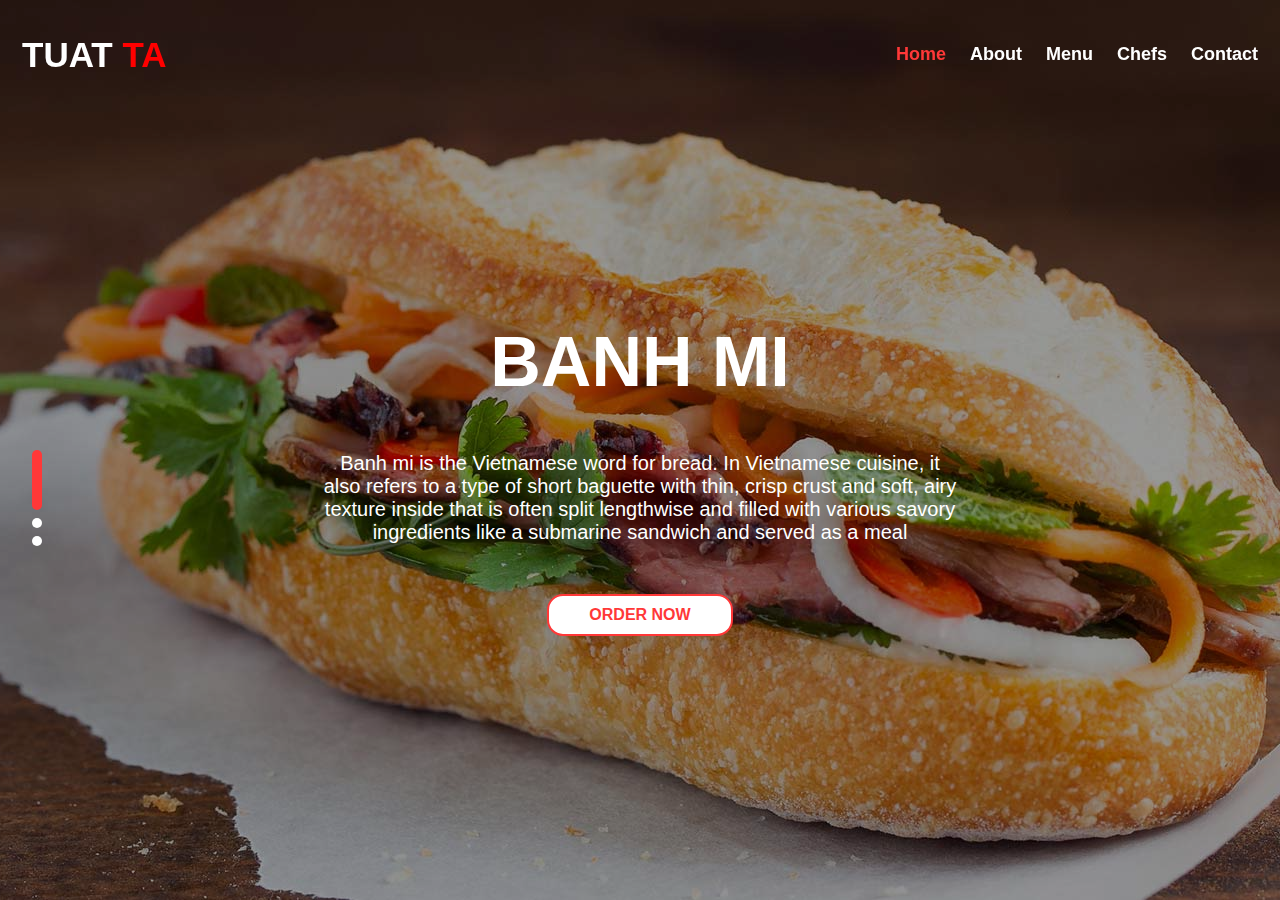
<file: full-screen-slider-main/index.html>
<!DOCTYPE html>
<html>
<head>
  <title>
    full screen slider and responsive navigation bar
  </title>
  <meta name="viewport" content="width=device-width, initial-scale=1">
  <link rel="stylesheet" href="https://cdnjs.cloudflare.com/ajax/libs/font-awesome/4.7.0/css/font-awesome.min.css">
  <link rel="stylesheet" type="text/css" href="style.css">
</head>
<body>

<div id="topnav" class="navbar">
  <a href="#" class="logo">
    TUAT
    <span style="color: red">TA</span>
  </a>
  <div class="navbar-right menu">
    <a href="#" class="active">
      Home
    </a>
    <a href="#">
      About
    </a>
    <a href="#">
      Menu
    </a>
    <a href="#">
      Chefs
    </a>
    <a href="#">
      Contact
    </a>
  </div>
  <div class="navbar-right">
    <a href="javascript:void(0);" class="icon" onclick="showMenu()">
      <i class="fa fa-bars"></i>
    </a>
  </div>
</div>

<div id="slideshow-container" class="slideshow-container">
  <div class="slide-item bgimg fade" style="background-image: url('assets/BanhMi_NgonVietnam01.jpg');">
    <div class="caption">
      <h2>
        Banh mi
      </h2>
      <p>
        Banh mi is the Vietnamese word for bread. In Vietnamese cuisine, it also refers to a type of short baguette with thin, crisp crust and soft, airy texture inside that is often split lengthwise and filled with various savory ingredients like a submarine sandwich and served as a meal
      </p>
      <button>
        Order now
      </button>
    </div>
  </div>

  <div class="slide-item bgimg fade" style="background-image: url('assets/maxresdefault.jpg');">
    <div class="caption">
      <h2>
        Mi quang
      </h2>
      <p>
        Mi Quang is a Vietnamese noodle dish that originated from Quảng Nam Province in central Vietnam. In the region, it is one of the most popular and nationally recognized food items, and served on various occasions such as at family parties
      </p>
      <button>
        Order now
      </button>
    </div>
  </div>

  <div class="slide-item bgimg fade" style="background-image: url('assets/vy-huynh-rcHHKG01IPY-unsplash.jpg');">
    <div class="caption">
      <h2>
        Bun bo hue
      </h2>
      <p>
        Bun bo hue is a popular Vietnamese soup containing rice vermicelli (bun) and beef (bo). Huế is a city in central Vietnam associated with the cooking style of the former royal court. The dish is greatly admired for its balance of spicy, salty, and umami flavors
      </p>
      <button>
        Order now
      </button>
    </div>
  </div>

  <div id="slide-control" class="slide-control">
    <span class="dot" onclick="chooseSlide(0)"></span>
    <span class="dot" onclick="chooseSlide(1)"></span>
    <span class="dot" onclick="chooseSlide(2)"></span>
  </div>
</div>

<script src="index.js"></script>

</body>
</html>
</file>
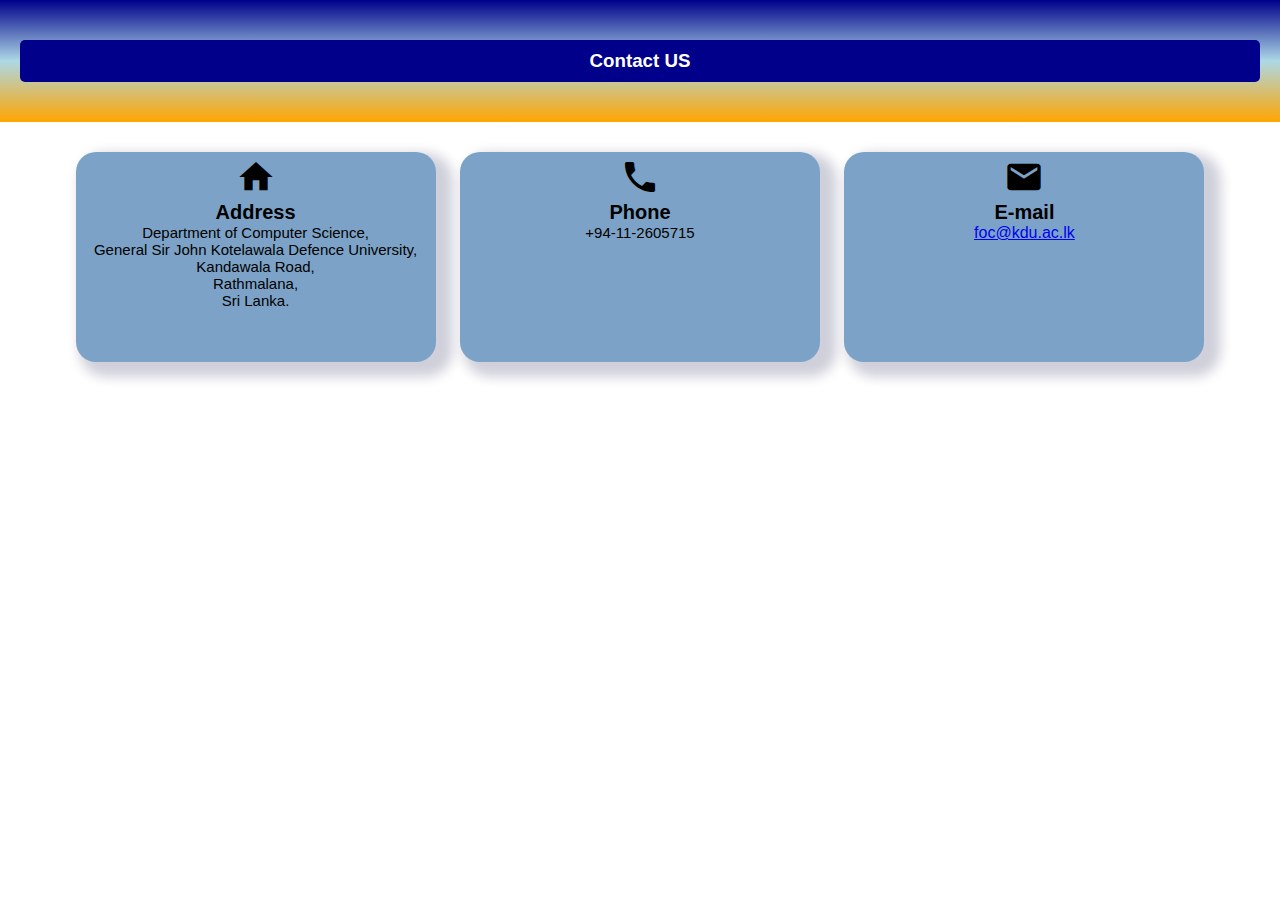
<file: contact.html>
<!DOCTYPE html>
<html lang="en">
<head>
    <meta charset="UTF-8">
    <meta name="viewport" content="width=device-width, initial-scale=1.0">
    <link rel="stylesheet" href="https://fonts.googleapis.com/icon?family=Material+Icons">
    <style>
        body {
    margin: 0;
    padding: 0;
    font-family: Arial, sans-serif;
}

header {
    background: linear-gradient(to bottom, darkblue, lightblue, orange);
    color: white;
    padding: 20px;
    text-align: center;
}
.contact {
    display: block;
    text-align: center;
    text-decoration: none;
    color: white;
    background: darkblue;
    padding: 10px 20px;
    border-radius: 5px;
    margin: 20px auto;
}

.contact_us{
    text-align: center;
    margin: 20px;
}

.contact-info {
    display: inline-block;
    text-align: left;
}


main {
    text-align: center;
    margin: 20px;
}

.address-section,
.phone-section,
.email-section {
    display: inline-block;
    vertical-align: top;
    margin: 10px ;
    background-color: rgb(124, 163, 199);
    height: 200px;
    width: 350px;
    border-radius:20px;
    box-shadow: 10px 8px 12px 7px rgba(19, 18, 73, 0.2);
    padding: 5px;
}

section iframe{
    border:0;
    height:300px;
    width: 1000px;
}
section:hover{
    transform:scale(110%) ;
}

.material-icons{
    font-size: 40px;
}
h2 {
    font-size: 20px;
    margin: 0;
}

p {
    font-size: 15px;
    margin: 0;
}
.a{
    text-decoration: none;
}
    </style>
    <title>Contact Us</title>
</head>
<body>
    <header>
        <h3 class="contact">Contact US</h3>
    </header>
    <main class="contact_us">
        <section class="address-section">
            <i class="material-icons">home</i>
            <h2>Address</h2>
            <p>Department of Computer Science,<br>
                General Sir John Kotelawala Defence University,<br>
                Kandawala Road,<br>
                Rathmalana,<br>
                Sri Lanka.</p>
        </section>
        <section class="phone-section">
            <i class="material-icons">phone</i>
            <h2>Phone</h2>
            <p>+94-11-2605715</p>
        </section>
        <section class="email-section">
            <i class="material-icons">email</i>
            <h2>E-mail</h2>
            <a href="mailto:foc@kdu.ac.lk">foc@kdu.ac.lk</a>
        </section>
        <br><br><br><br>
        <section class="map">
            <iframe src="https://www.google.com/maps/embed?pb=!1m18!1m12!1m3!1d3961.6061546502524!2d79.8877645740653!3d6.817662919676974!2m3!1f0!2f0!3f0!3m2!1i1024!2i768!4f13.1!3m3!1m2!1s0x3ae25acc4a4a86e1%3A0x23e8b8390853ca4f!2sGeneral%20Sir%20John%20Kotelawala%20Defence%20University!5e0!3m2!1sen!2slk!4v1697055721087!5m2!1sen!2slk" width="600" height="450" style="border:0;" allowfullscreen="" loading="lazy" referrerpolicy="no-referrer-when-downgrade"></iframe>
        </section>
        
    </main>
</body>
</html>
</file>
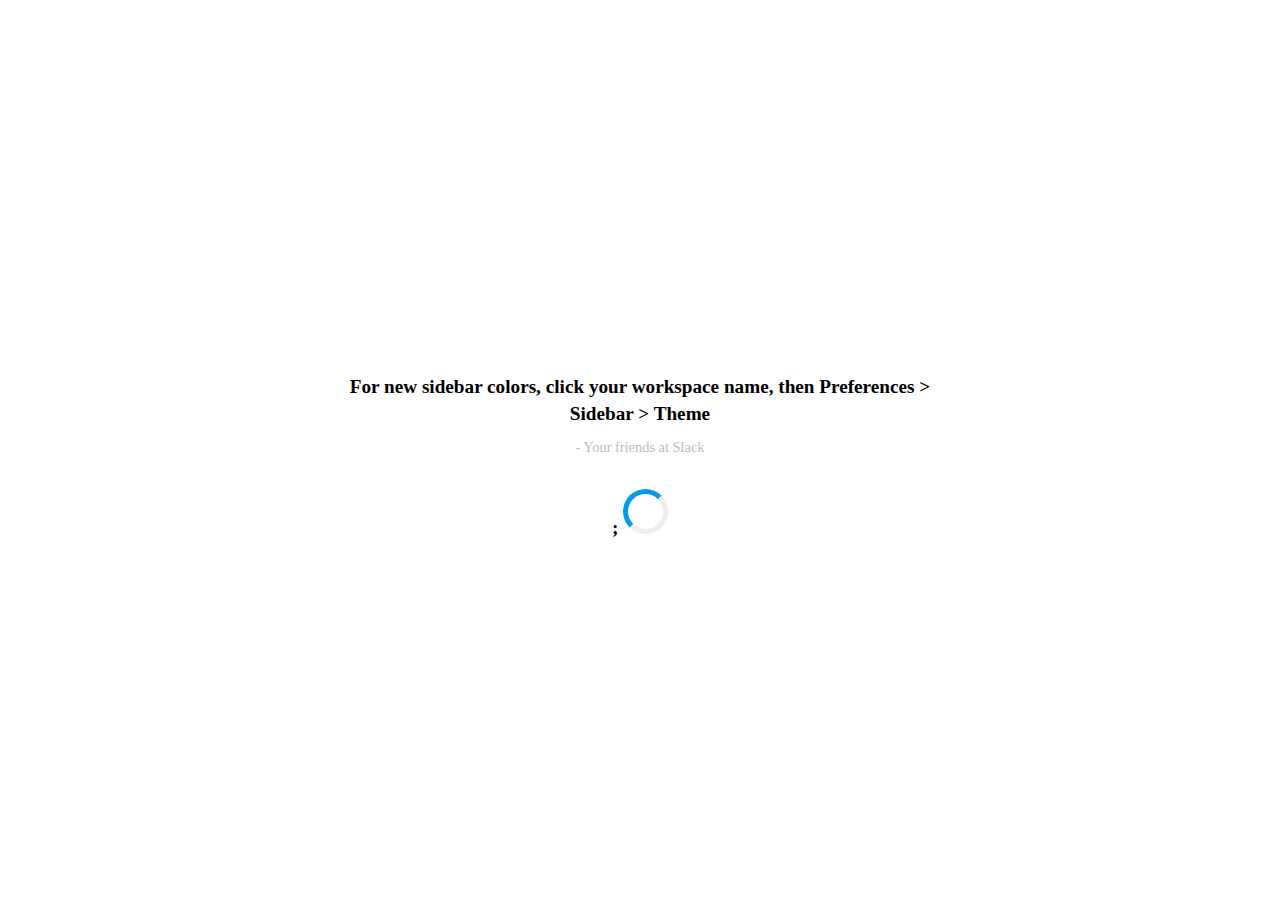
<file: loadingindex.html>
<!DOCTYPE html>
<head><meta charset="utf-8">
    <meta name="viewport" content="width=device-width, initial-scale=1.0">
    <style>

body {  display: flex;  justify-content: center;  align-items: center;  min-height: 100vh;}
.loading {  max-width: 50%;  line-height: 1.4;  font-size: 1.2rem;  font-weight: bold;  text-align: center;}
.loading__author {  font-weight: normal;  font-size: 0.9rem;  color: rgba(189,189,189 ,1);  margin: 0.6rem 0 2rem 0;  display: block;}
.loading__anim {  width: 35px;  height: 35px;  display: inline-block;  border: 5px solid rgba(189,189,189 ,0.25);  border-left-color: rgba(3,155,229 ,1);  border-top-color: rgba(3,155,229 ,1);border-radius:50%; animation: rotate 1s infinite linear; }
@keyframes rotate {
  from {
    transform: rotate(0deg);
  }
  to {
    transform: rotate(360deg);
  }
}

</style>

</head>
<body>
    <section class="loading">
        For new sidebar colors, click your workspace name, then     Preferences > Sidebar > Theme
        <span class="loading__author"> - Your friends at Slack</span>;    <span class="loading__anim"></span>
    </section>
</body>
</html>
</file>
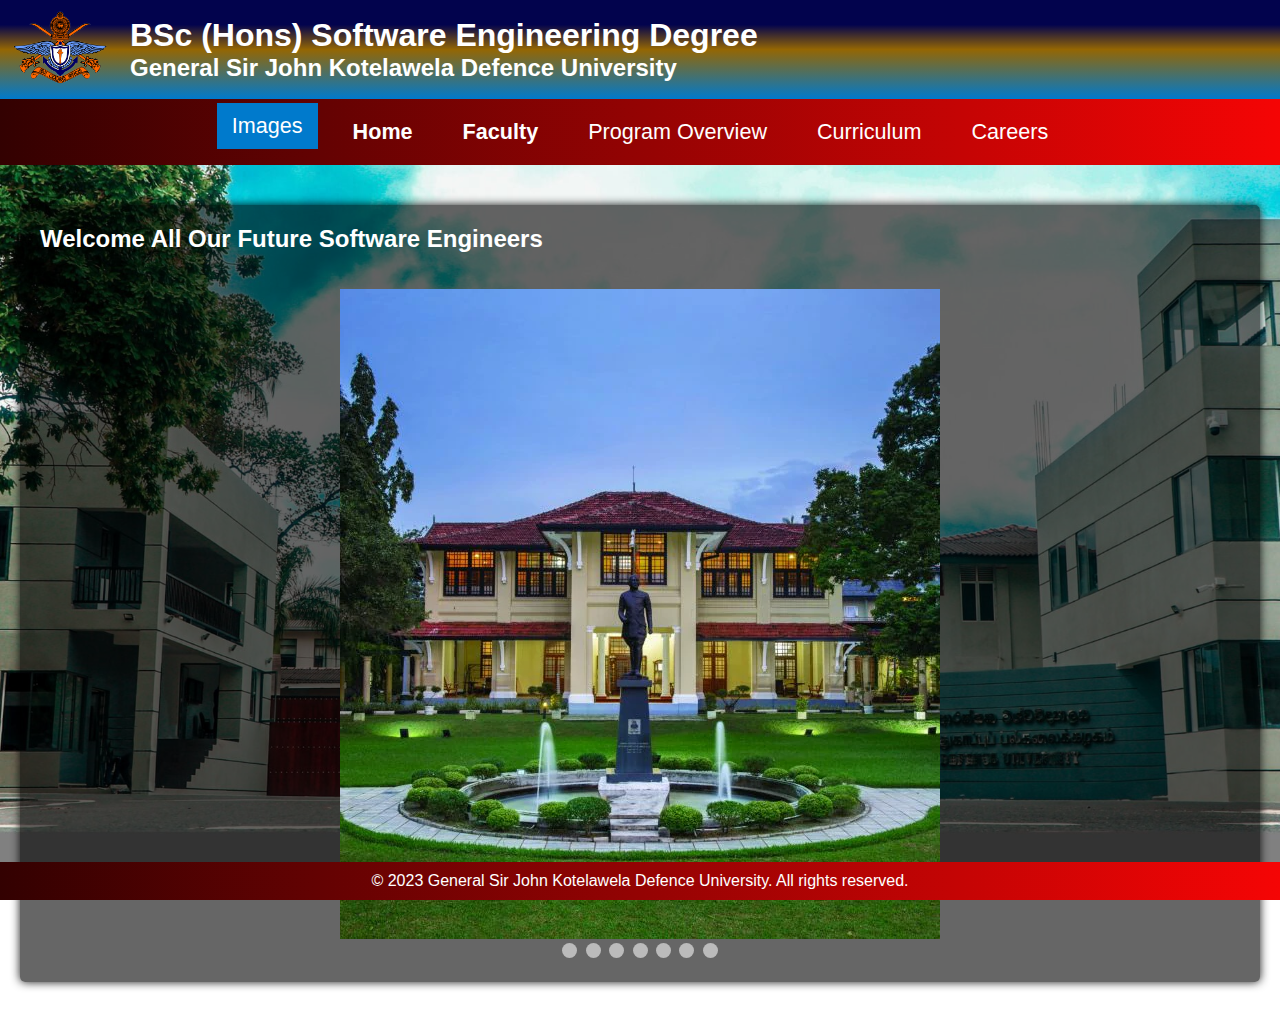
<file: SE.html>
<!DOCTYPE html>
<html lang="en">
<head>
    <meta charset="UTF-8">
    <meta name="viewport" content="width=device-width, initial-scale=1.0">
    <link rel="icon" type="image/x-icon" href="Images/Kotelawala_Defence_University_crest.png">
    <title>BSc(Hons)Software Engineering Degree</title>
    <meta name="description" content="Learn about our Software Engineering degree program at the Faculty of Computing, General Sir John Kotelawela Defence University.">
    <link rel="stylesheet" href="SE.css">
</head>
<body>
    <header>
        <div class="logo">
            <img src="Images/Kotelawala_Defence_University_crest.png" alt="University Logo" id="university-logo">
        </div>
        <div class="titles">
            <h1>BSc (Hons) Software Engineering Degree</h1>
            <h2>General Sir John Kotelawela Defence University</h2>
        </div>
    </header>
    <nav>
        <ul>
            <li class="nav-item" data-target="home">Images</li>
            <li class="nav-item"><a href="index.html">Home</a></li>
            <li class="nav-item"><a href="https://foc.kdu.ac.lk/">Faculty</a></li>
            <li class="nav-item" data-target="program-overview">Program Overview</li>
            <li class="nav-item" data-target="curriculum">Curriculum</li>
            <li class="nav-item" data-target="careers">Careers</li>
        </ul>
    </nav>    
    <main>
        <section id="home">
            <h2>Welcome All Our Future Software Engineers</h2>
            <br>
            <br>
            <div class="slideshow-container">
                <div class="mySlides fade">
                    <img src="Images/kdu-face.webp" style="width:100%">
                </div>
                <div class="mySlides fade">
                    <img src="Images/FOC-500x600.jpg.webp" style="width:100%">
                </div>
                <div class="mySlides fade">
                    <img src="Images/2-3.jpg" style="width:100%">
                </div>
                <div class="mySlides fade">
                    <img src="Images/banner-22.jpg" style="width:100%">
                </div>
                <div class="mySlides fade">
                    <img src="Images/kdu_cover-1557675455.jpg" style="width:100%">
                </div>
                <div class="mySlides fade">
                    <img src="Images/IMG-20230130-WA0011.jpg" style="width:100%">
                </div>
                <div class="mySlides fade">
                    <img src="Images/WhatsApp Image 2023-10-12 at 05.20.16_601682b4.jpg" style="width:100%">
                </div>
                <!-- Add more images as needed -->
            </div>
            <div style="text-align:center">
                <span class="dot"></span>
                <span class="dot"></span>
                <span class="dot"></span>
                <span class="dot"></span>
                <span class="dot"></span>
                <span class="dot"></span>
                <span class="dot"></span>
                <!-- Add more dots for more images -->
            </div>
        </section>
        <section id="program-overview">
            <div class="program-content">
                <div class="program-description">
                    <h2>Program Overview</h2>
                    <br>
                    <p>
                        BSc (Hons) in Software Engineering program is concerned with the development and maintenance of software systems that behave reliably and efficiently. This program is different in character from other engineering disciplines due to both the intangible nature of software and the discontinuous nature of software operation. Modules of this program seek to integrate the principles of mathematics and computer science with the engineering practices developed for tangible, physical artifacts. Degree programs in software engineering have many courses. This program offers more about software reliability and maintenance and focuses more on techniques for developing and maintaining software that is correct from its inception. The curriculum has been designed according to ACM/IEE international standard and it has been approved by the University Grants Commission of Sri Lanka.
                    </p>
                    <a href="student_handbook.pdf" class="download-button">Download Student Handbook</a>
                </div>
                <div class="program-image">
                    <img src="Images/racorientation-1539.jpg" alt="Program Image">
                </div>
            </div>
        </section>
        
        <!-- Inside the curriculum section -->
        <section id="curriculum">
            <br>
            <h2>Curriculum</h2>
            <br>
            <br>
            <p>The Software Engineering degree program is a four-year program.</p>
            <br>
            <br>
            <!-- Year 1 - Semester 1 -->
            <button class="accordion">Year 1</button>
            <div class="panel">
                <h3>Semester 1</h3>
                <br>
                <table class="course-program">
                    <tr>
                        <th>Module Code</th>
                        <th>Module Name</th>
                    </tr>
                    <tr>
                        <td>CS 1013</td>
                        <td>Fundamentals of Programming</td>
                    </tr>
                    <tr>
                        <td>CS 1022</td>
                        <td>Foundation of Computer Science</td>
                    </tr>
                    <tr>
                        <td>CS 1032</td>
                        <td>Computer Systems Architecture</td>
                    </tr>
                    <tr>
                        <td>CS 1043</td>
                        <td>Fundamentals of Databases</td>
                    </tr>
                    <tr>
                        <td>CS 1052</td>
                        <td>Fundamentals of Visual Computing</td>
                    </tr>
                    <tr>
                        <td>CM 1012</td>
                        <td>Probability and Statistics</td>
                    </tr>
                    <tr>
                        <td>CM 1022</td>
                        <td>Engineering Mathematics</td>
                    </tr>
                    <tr>
                        <td>DL 1172</td>
                        <td>Basic Study Skills in English</td>
                    </tr>
                    <tr>
                        <td>COE 1993</td>
                        <td>Group Project in Hardware</td>
                    </tr>
                    <tr>
                        <td>MS 1014</td>
                        <td>Military Studies</td>
                    </tr>
                </table>
                <br>
                <h3>Semester 2</h3>
                <br>
                <table class="course-program">
                    <tr>
                        <th>Module Code</th>
                        <th>Module Name</th>
                    </tr>
                    <tr>
                        <td>CS 1062</td>
                        <td>Developments in Mathematics & Sciences</td>
                    </tr>
                    <tr>
                        <td>CS 1073</td>
                        <td>Object Oriented Programming I</td>
                    </tr>
                    <tr>
                        <td>CS 1082</td>
                        <td>Web Development</td>
                    </tr>
                    <tr>
                        <td>CS 1092</td>
                        <td>Computer Networks I</td>
                    </tr>
                    <tr>
                        <td>EE 1102</td>
                        <td>Fundamentals of Electrical Engineering</td>
                    </tr>
                    <tr>
                        <td>ET 1102</td>
                        <td>Basic Electronics</td>
                    </tr>
                    <tr>
                        <td>CM 1032</td>
                        <td>Discrete Mathematics</td>
                    </tr>
                    <tr>
                        <td>COE 1993</td>
                        <td>Group Project in Hardware</td>
                    </tr>
                    <tr>
                        <td>MS 1024</td>
                        <td>Military Studies</td>
                    </tr>
                </table>
                <br>
                <a href="semester1-details.html" class="learn-more-button">Learn More</a>
            </div>         
            <!-- Year 2 - Semester 3 -->
            <button class="accordion">Year 2</button>
            <div class="panel">
                <h3>Semester 3</h3>
                <br>
                <table class="course-program">
                    <tr>
                        <th>Module Code</th>
                        <th>Module Name</th>
                    </tr>
                    <tr>
                        <td>CS 2013</td>
                        <td>Data Structures and Algorithms</td>
                    </tr>
                    <tr>
                        <td>CS 2022</td>
                        <td>Operating Systems</td>
                    </tr>
                    <tr>
                        <td>CS 2032</td>
                        <td>Object Oriented Programming II</td>
                    </tr>
                    <tr>
                        <td>CS 2042</td>
                        <td>Computer Networks II</td>
                    </tr>
                    <tr>
                        <td>CS 2052</td>
                        <td>Requirement Engineering</td>
                    </tr>
                    <tr>
                        <td>EE 2122</td>
                        <td>Electronics System</td>
                    </tr>
                    <tr>
                        <td>CM 2013</td>
                        <td>Calculus & Numerical Methods</td>
                    </tr>
                    <tr>
                        <td>CS 2993</td>
                        <td>Group project in Software Development</td>
                    </tr>
                    <tr>
                        <td>COE 1993</td>
                        <td>Group Project in Hardware</td>
                    </tr>
                    <tr>
                        <td>MS 2044</td>
                        <td>Military Studies</td>
                    </tr>
                </table>
                <br>
                <h3>Semester 4</h3>
                <br>
                <table class="course-program">
                    <tr>
                        <th>Module Code</th>
                        <th>Module Name</th>
                    </tr>
                    <tr>
                        <td>CS 2062</td>
                        <td>Data Structures and Algorithms II</td>
                    </tr>
                    <tr>
                        <td>CS 2072</td>
                        <td>Advance Computer Architecture & Organization</td>
                    </tr>
                    <tr>
                        <td>CS 2082</td>
                        <td>Artificial Intelligence</td>
                    </tr>
                    <tr>
                        <td>SE 2012</td>
                        <td>Software Project Management</td>
                    </tr>
                    <tr>
                        <td>SE 2022</td>
                        <td>Software Process Engineering</td>
                    </tr>
                    <tr>
                        <td>CM 2022</td>
                        <td>Statistical Distributions and Inference</td>
                    </tr>
                    <tr>
                        <td>EE 2222</td>
                        <td>Computer Interfacing & Microprocessors</td>
                    </tr>
                    <tr>
                        <td>CS 2993</td>
                        <td>Group project in Software Development</td>
                    </tr>
                    <tr>
                        <td>MS 2024</td>
                        <td>Military Studies</td>
                    </tr>
                </table>
                <br>
                <a href="semester1-details.html" class="learn-more-button">Learn More</a>
            </div> 
            <!-- Year 3 - Semester 5 -->
            <button class="accordion">Year 3</button>
            <div class="panel">
                <h3>Semester 5</h3>
                <br>
                <table class="course-program">
                    <tr>
                        <th>Module Code</th>
                        <th>Module Name</th>
                    </tr>
                    <tr>
                        <td>SE 3012</td>
                        <td>Engineering Foundation for Software</td>
                    </tr>
                    <tr>
                        <td>SE 3022</td>
                        <td>Software Modeling</td>
                    </tr>
                    <tr>
                        <td>SE 3032</td>
                        <td>Software Construction Technologies and Tools</td>
                    </tr>
                    <tr>
                        <td>SE 3042</td>
                        <td>Software Design and Architecture</td>
                    </tr>
                    <tr>
                        <td>CS 3012</td>
                        <td>Human Computer Interaction</td>
                    </tr>
                    <tr>
                        <td>CS 3052</td>
                        <td>Essentials of Computer law</td>
                    </tr>
                    <tr>
                        <td>CS 3023</td>
                        <td>Advanced database and Big Data Analytics</td>
                    </tr>
                    <tr>
                        <td colspan="2">Elective Modules (One Module)</td>
                    </tr>
                    <tr>
                        <td>CS 3092</td>
                        <td>Computer & Network Security</td>
                    </tr>
                    <tr>
                        <td>CS 3042</td>
                        <td>Image Processing & Computer Vision</td>
                    </tr>
                    <tr>
                        <td>CS 3062</td>
                        <td>Research Methodlogy</td>
                    </tr>
                    <tr>
                        <td>CS 3072</td>
                        <td>Logic Programming</td>
                    </tr>
                    <tr>
                        <td>CS 3082</td>
                        <td>Mobile Computing</td>
                    </tr>
                </table>
                <br>
                <h3>Semester 6</h3>
                <br>
                <table class="course-program">
                    <tr>
                        <th>Module Code</th>
                        <th>Module Name</th>
                    </tr>
                    <tr>
                        <td>SE 3052</td>
                        <td>Engineering Economics for Software</td>
                    </tr>
                    <tr>
                        <td>SE 3062</td>
                        <td>Software Verification and Validation</td>
                    </tr>
                    <tr>
                        <td>SE 3072</td>
                        <td>Software Process</td>
                    </tr>
                    <tr>
                        <td>CS 3162</td>
                        <td>Social Aspects of Computing</td>
                    </tr>
                    <tr>
                        <td>SE 3992</td>
                        <td>Independent Study</td>
                    </tr>
                    <tr>
                        <td colspan="2">Elective Modules (Four Module)</td>
                    </tr>
                    <tr>
                        <td>CS 3172</td>
                        <td>Digital Forensic</td>
                    </tr>
                    <tr>
                        <td>CS 3112</td>
                        <td>Computer Graphics & Visualization</td>
                    </tr>
                    <tr>
                        <td>CS 3122</td>
                        <td>Automata Theory</td>
                    </tr>
                    <tr>
                        <td>CM 3152</td>
                        <td>Information Security</td>
                    </tr>
                    <tr>
                        <td>CS 3132</td>
                        <td>High Performance Computing</td>
                    </tr>
                    <tr>
                        <td>CS 3142</td>
                        <td>Complex Systems and Agent Technology</td>
                    </tr>
                </table>
                <br>
                <a href="semester1-details.html" class="learn-more-button">Learn More</a>
            </div> 
             <!-- Year 4 - Semester 7 -->
             <button class="accordion">Year 4</button>
             <div class="panel">
                 <h3>Semester 7</h3>
                 <br>
                 <table class="course-program">
                     <tr>
                         <th>Module Code</th>
                         <th>Module Name</th>
                     </tr>
                     <tr>
                         <td>SE 4012</td>
                         <td>Formal Methods and Software verification</td>
                     </tr>
                     <tr>
                         <td>SE 4022</td>
                         <td>Software Evolution</td>
                     </tr>
                     <tr>
                         <td>SE 4032</td>
                         <td>Software Quality</td>
                     </tr>
                     <tr>
                         <td>SE 4999</td>
                         <td>Individual Research Project</td>
                     </tr>
                     <tr>
                        <td colspan="2">Elective Modules (Four Module)</td>
                    </tr>
                     <tr>
                         <td>CS 4012</td>
                         <td>Emerging Trends in Computing</td>
                     </tr>
                     <tr>
                         <td>CS 4022</td>
                         <td>Theory of Programing Languages</td>
                     </tr>
                     <tr>
                         <td>CS 4062</td>
                         <td>Artificial Cognitive Systems</td>
                     </tr>
                     <tr>
                         <td>CS 4052</td>
                         <td>Compilers Design</td>
                     </tr>
                     <tr>
                         <td>CS 4092</td>
                         <td>Distributed Systems</td>
                     </tr>
                     <tr>
                         <td>CS 4082</td>
                         <td>Semantic web & Ontology</td>
                     </tr>
                     <tr>
                        <td>CS 4032</td>
                        <td>Natural Language Processing</td>
                    </tr>
                    <tr>
                        <td>CM 4012</td>
                        <td>Advanced topics in Statistics</td>
                    </tr>
                 </table>
                 <br>
                 <h3>Semester 8</h3>
                 <br>
                 <table class="course-program">
                     <tr>
                         <th>Module Code</th>
                         <th>Module Name</th>
                     </tr>
                     <tr>
                        <td>SE 4996</td>
                        <td>Industrial Training</td>
                    </tr>
                 </table>
                 <br>
                 <a href="semester1-details.html" class="learn-more-button">Learn More</a>
             </div>            
        </section>
        <section id="careers">
            <h2>Career Opportunities</h2>
            <br>
            <p>Upon completing the BSc (Hons) in Software Engineering program, you will have a wide range of career opportunities to explore. Here are some of the job roles you can consider:</p>
            <br>
            <div class="career-grid">
                <div class="career-item">
                    <img src="Images/sd.jpg" alt="Software Developer">
                    <h3>Software Developer</h3>
                    <p>Software developers design, code, and test computer software and applications. They work on various platforms and may specialize in web development, mobile app development, or desktop application development.</p>
                </div>
                <div class="career-item">
                    <img src="Images/academic-research-1140x703.jpg" alt="UI/UX Designer">
                    <h3>Academic or Researcher</h3>
                    <p>Some software engineering degree holders choose to pursue careers in academia or research, teaching at universities or conducting research in the field.</p>
                </div>
                <div class="career-item">
                    <img src="Images/Product-Manager.jpg" alt="UI/UX Designer">
                    <h3>Product Manager</h3>
                    <p>Product managers oversee the development of software products. They work closely with cross-functional teams, set product goals, and prioritize features.</p>
                </div>
                <div class="career-item">
                    <img src="Images/cloud-engineer.jpg" alt="UI/UX Designer">
                    <h3>Cloud Engineer</h3>
                    <p>Cloud engineers work with cloud computing platforms like AWS, Azure, and Google Cloud. They design, implement, and manage cloud infrastructure and services.</p>
                </div>
        
                <div class="career-item">
                    <img src="Images/se.jpg" alt="UI/UX Designer">
                    <h3>Software Engineer</h3>
                    <p>Software engineers focus on the design and architecture of complex software systems. They often work on large-scale projects and are involved in the entire software development life cycle.</p>
                </div>
                <div class="career-item">
                    <img src="Images/machine-learning-engineer.jpg" alt="UI/UX Designer">
                    <h3>Machine Learning Engineer</h3>
                    <p>Machine learning engineers design and build machine learning models and algorithms. They work on AI and data-driven projects, including natural language processing, computer vision, and predictive analytics.</p>
                </div>
                <div class="career-item">
                    <img src="Images/data-scientist.jpg.optimal.jpg" alt="UI/UX Designer">
                    <h3>Data Scientist</h3>
                    <p>Data scientists analyze and interpret complex data to make data-driven decisions. They use programming skills and knowledge of data analysis tools to extract insights from data.</p>
                </div>
                <div class="career-item">
                    <img src="Images/qa-engineer.webp" alt="UI/UX Designer">
                    <h3>Quality Assurance (QA) Engineer</h3>
                    <p>QA engineers test software applications to identify and fix defects and ensure they meet quality standards. They are responsible for software testing and quality control.</p>
                </div>
                <div class="career-item">
                    <img src="Images/devops-computer.jpeg.webp" alt="UI/UX Designer">
                    <h3>DevOps Engineer</h3>
                    <p>DevOps (Development and Operations) engineers work on automating and streamlining the software development and deployment process. They bridge the gap between development and IT operations.</p>
                </div>
                <div class="career-item">
                    <img src="Images/Mobile-App-Developer-scaled-1.jpg" alt="UI/UX Designer">
                    <h3>Mobile App Developer</h3>
                    <p>Mobile app developers specialize in creating applications for mobile devices, such as Android or iOS. They use programming languages like Java, Kotlin, Swift, or React Native.</p>
                </div>
            </div>
        </section>
    </main>

    <footer>
        <p>&copy; 2023 General Sir John Kotelawela Defence University. All rights reserved.</p>
    </footer>
    <script src="SE.js"></script>  
</body>
</html>
</file>
<file: full-screen-slider-main/style.css>
:root {
	--red: #ff3838;
	--white: #ffffff;
	--black: #000000;
}

@import url('https://fonts.googleapis.com/css2?family=Ubuntu:wght@400;500;700&display=swap');

body, html {
	font-family: 'Ubuntu', sans-serif;
	margin: 0;
	height: 100%;
}

.navbar {
	background-color: transparent;
	padding: 30px 10px;
	position: fixed;
	top: 0;
	left: 0;
	right: 0;
	margin: auto;
	max-width: 1366px;
	z-index: 99;
}

.navbar a {
	float: left;
	color: var(--white);
	text-align: center;
	text-decoration: none;
	font-size: 18px;
	font-weight: bold;
	line-height: 25px;
	padding: 12px;
}

.navbar .logo {
	font-size: 35px;
	font-weight: bold;
	text-transform: uppercase;
}

.navbar-right a:hover {
	color: var(--red);
}

.navbar-right a.active {
	color: var(--red);
}

.navbar-right a {
	transition: color 0.5s ease;
}

.navbar-right {
	float: right;
}

.navbar .icon {
	display: none;
}

.slideshow-container {
	position: relative;
	height: 100%;
}

.slide-item {
	display: none;
}

.bgimg {
	height: 100%;
	position: relative;
	background-position: center;
	background-repeat: no-repeat;
	background-size: cover;
}

.bgimg::after {
	content: '\A';
	position: absolute;
	width: 100%;
	height: 100%;
	top: 0;
	left: 0;
	background: rgba(0,0,0,0.4);
}

.caption {
	position: absolute;
	left: 50%;
	top: 50%;
	transform: translate(-50%, -50%);
	text-align: center;
	z-index: 9;
}

.caption h2 {
	color: var(--white);
	margin-bottom: 50px;
	text-transform: uppercase;
	font-size: 70px;
}

.caption p {
	color: var(--white);
	font-size: 20px;
}

.caption button {
	background-color: var(--white);
	border: 2px solid var(--red);
	color: var(--red);
	padding: 10px 40px;
	font-size: 16px;
	font-weight: bold;
	text-transform: uppercase;
	border-radius: 16px;
	margin-top: 30px;
	transition: background-color 0.5s ease, color 0.5s ease;
}

.caption button:hover {
	cursor: pointer;
	color: var(--white);
	background-color: var(--red);
}

.caption button:focus {
	outline: none;
}

.dot {
	cursor: pointer;
	height: 10px;
	width: 10px;
	margin: 0 2px;
	background-color: var(--white);
	border-radius: 5px;
	display: inline-block;
	transition: background-color 0.6s ease, height 0.6s;
}

.slide-control {
	position: absolute;
	left: 30px;
	top: 50%;
	width: 10px;
	text-align: center;
}

.dot:hover {
	background-color: var(--red);
}

.dot.active {
	background-color: var(--red);
	height: 60px;
}

/* fade animation */

.fade {
	animation-name: fade;
	animation-duration: 1.0s;
	-webkit-animation-name: fade;
	-webkit-animation-duration: 1.0s;
}

@keyframes fade {
	from {
		opacity: .4
	} to {
		opacity: 1
	}
}

@-webkit-keyframes fade {
	from {
		opacity: .4
	} to {
		opacity: 1
	}
}

@media screen and (max-width: 600px) {
	.navbar {
		padding: 10px;
	}
	
	.navbar .menu {
		display: none;
	}

	.navbar .icon {
		display: block;
		position: absolute;
		top: 13px;
		right: 13px;
	}

	.navbar.show {
		background: var(--black);
	}

	.navbar.show .menu {
		display: block;
		width: 100%;
	}

	.navbar.show .menu a {
		width: 100%;
	}


}
</file>
<file: SE.css>
/* Reset and basic styling */
* {
    margin: 0;
    padding: 0;
    font-family: 'Poppins', sans-serif;
    box-sizing: border-box;
}

body, h1, h2, h3, p, ul, li {
    margin: 0;
    padding: 0;
}

/* Background and general styling */
body {
    font-family: Arial, sans-serif;
    background-image: url('Images/6-scaled.jpg');
    background-size: cover;
    background-repeat: no-repeat;
    background-attachment: fixed;
    background-position: center center;
    color: #080808;
}
/* Style for the faculty slideshow section */
.slideshow-container {
    max-width: 800px;
    position: relative;
    margin: auto;
}

.mySlides {
    display: none;
}

img {
    width: 100%;
    height: auto;
}

/* Style for dots at the bottom of the slideshow */
.dot {
    height: 15px;
    width: 15px;
    margin: 0 2px;
    background-color: #bbb;
    border-radius: 50%;
    display: inline-block;
    transition: background-color 0.6s ease;
}


/* CSS for the Program Overview section */
#program-overview {
    padding: 20px;
}

.program-content {
    display: flex;
    flex-direction: row;
    justify-content: space-between;
}

.program-description {
    flex: 1;
    padding: 20px;
}

.program-description h2 {
    font-size: 24px;
}

.program-description p {
    font-size: 16px;
}

.program-image {
    flex: 1;
    text-align: center;
}

.program-image img {
    max-width: 100%;
    height: auto;
}

header {
    display: flex;
    align-items: center;
    background: linear-gradient(to bottom, #02034d 25%, #946603 50%, #007acc 100%);
    color: #fff;
    padding: 10px;
}

.logo {
    margin-right: 20px;
}

#university-logo {
    height: auto;
    width: 100px;
}

/* Navigation menu styles */
nav ul {
    background: linear-gradient(to left, #f50505, #330101);
    list-style: none;
    font-size: large;
    text-align: center;
    display: flex;
    justify-content: center;
    padding: 10px 0;
}

.nav-item.active {
    background-color: #007acc;
    color: #fff;
}

nav ul li {
    display: inline-flex;
    margin: 0;
    transition: background-color 0.3s, color 0.3s;
    padding: 10px 15px;
    text-decoration: none;
    color: #fff;
    font-size: larger;
    font-weight: 300;
    transition: background 0.5s, transform 0.5s;
}

nav ul li:hover {
    background-color: #02034d;
    color: #fff;
    cursor: pointer;
}

/* Main content area */
main {
    padding: 20px;
}

/* Style for all sections */
section {
    display: none; /* Initially hide all sections */
    background-color: rgba(0, 0, 0, 0.6);
    padding: 20px;
    margin: 20px 0;
    border-radius: 5px;
    box-shadow: 0 0 10px rgba(0, 0, 0, 0.9);
    color: #fff;
}

/* Style for the home section */
#home {
    display: grid; /* Display the home section */
}

/* Footer styles */
footer {
    position: fixed;
    bottom: 0;
    width: 100%;
    background: linear-gradient(to left, #f50505, #330101);
    color: #fff;
    text-align: center;
    padding: 10px;
}

/* Responsive design for smaller screens */
@media (max-width: 768px) {
    header h1 {
        font-size: 2em;
    }

    header h2 {
        font-size: 1.2em;
    }
}

/* Button styles */
.download-button, .learn-more-button {
    display: inline-block;
    background-color: #007acc;
    color: #fff;
    padding: 10px 20px;
    text-decoration: none;
    border-radius: 5px;
    font-weight: bold;
    margin-top: 10px;
}

.download-button:hover, .learn-more-button:hover {
    background-color: #02034d;
    cursor: pointer;
}

/* Accordion button styles */
.accordion {
    background-color: #007acc;
    color: #fff;
    cursor: pointer;
    padding: 10px 15px;
    width: 100%;
    text-align: left;
    border: none;
    text-transform: uppercase;
    font-weight: bold;
    border-radius: 5px;
    margin-bottom: 10px;
}

/* Panel (hidden content) styles */
.panel {
    display: none;
    padding: 10px 15px;
    border-radius: 5px;
}

/* Show the panel when the button is clicked */
.accordion.active, .accordion:hover {
    background-color: #02034d;
}

.accordion.active + .panel {
    display: block;
}

/* Table styles (no changes to HTML) */
.course-program {
    width: 100%;
    border-collapse: collapse;
}

.course-program th, .course-program td {
    border: 2px solid #b0b0bb;
    padding: 8px;
    text-align: left;
}

.course-program th {
    background-color: #007acc;
    color: #fff;
}

.course-program tr:nth-child(even) {
    background-color: #000000;
}

/* Improved Background Image */
.program-description {
    background: rgba(0, 0, 0, 0.7);
    padding: 20px;
}

/* Responsive Design for Smaller Screens */
@media (max-width: 768px) {
    header h1 {
        font-size: 2em;
    }

    header h2 {
        font-size: 1.2em;
    }

    .nav-item {
        display: block;
    }
}

/* Enhanced Panel Styles */
.accordion.active, .accordion:hover {
    background-color: #1ca7ec;
    color: #fff;
}

/* Header Styles */
.header {
    display: flex;
    justify-content: space-between;
    align-items: center;
    padding: 10px 20px;
    background: rgba(4, 0, 36, 0.5);
    color: #fff;
}

/* Navigation Menu Styles */
.nav-menu {
    display: flex;
    list-style: none;
}

.nav-item {
    margin: 0 10px;
    transition: transform 0.3s;
}

.nav-item a {
    color: #fff;
    text-decoration: none;
    font-weight: bold;
}

.nav-item:hover {
    transform: translateY(-5px);
}
/* Add this CSS for the active navigation item */
.nav-item.active {
    background-color: #007acc;
    color: #fff;
    position: relative;
    top: -6px; /* Adjust the value to control the vertical position */
}


/* Improved Background Image */
.body-background {
    background-image: url('Images/6-scaled.jpg');
    background-size: cover;
    background-repeat: no-repeat;
    background-attachment: fixed;
    background-position: center center;
}
/* CSS for the Career Opportunities section */
#careers {
    background: rgba(0, 0, 0, 0.7);
    padding: 20px;
    text-align: center;
}

#careers h2 {
    font-size: 24px;
}

.career-grid {
    display: flex;
    flex-wrap: wrap;
    justify-content: space-between;
    margin: 20px auto;
    max-width: 1200px;
}

.career-item {
    flex-basis: calc(33.33% - 20px); /* Adjust the width of each career item */
    margin-bottom: 20px;
    text-align: left;
    position: relative;
    overflow: hidden;
    transition: transform 0.2s, box-shadow 0.2s, background-color 0.2s;
}

.career-item-background {
    background-size: cover;
    background-position: center;
    background-repeat: no-repeat;
    color: #fff;
    padding: 20px;
    text-align: center;
    border-radius: 10px; /* Rounded corners for the boxes */
    box-shadow: 0 0 10px rgba(0, 0, 0, 0.9); /* Add a box shadow for depth */
    background-color: rgba(0, 0, 0, 0.8); /* Background with transparency */
    transition: transform 0.2s, box-shadow 0.2s, background-color 0.2s;
}

.career-item h3 {
    font-size: 20px;
    margin-top: 0;
}

.career-item p {
    font-size: 16px;
}

/* Highlight and bring forward on hover */
.career-item:hover {
    transform: scale(1.05); /* Enlarge the box on hover */
    box-shadow: 0 0 20px rgba(0, 0, 0, 0.7); /* Increase box shadow for depth */
    background-color: rgba(0, 0, 0, 0.7); /* Darken the background color on hover */
}
</file>
